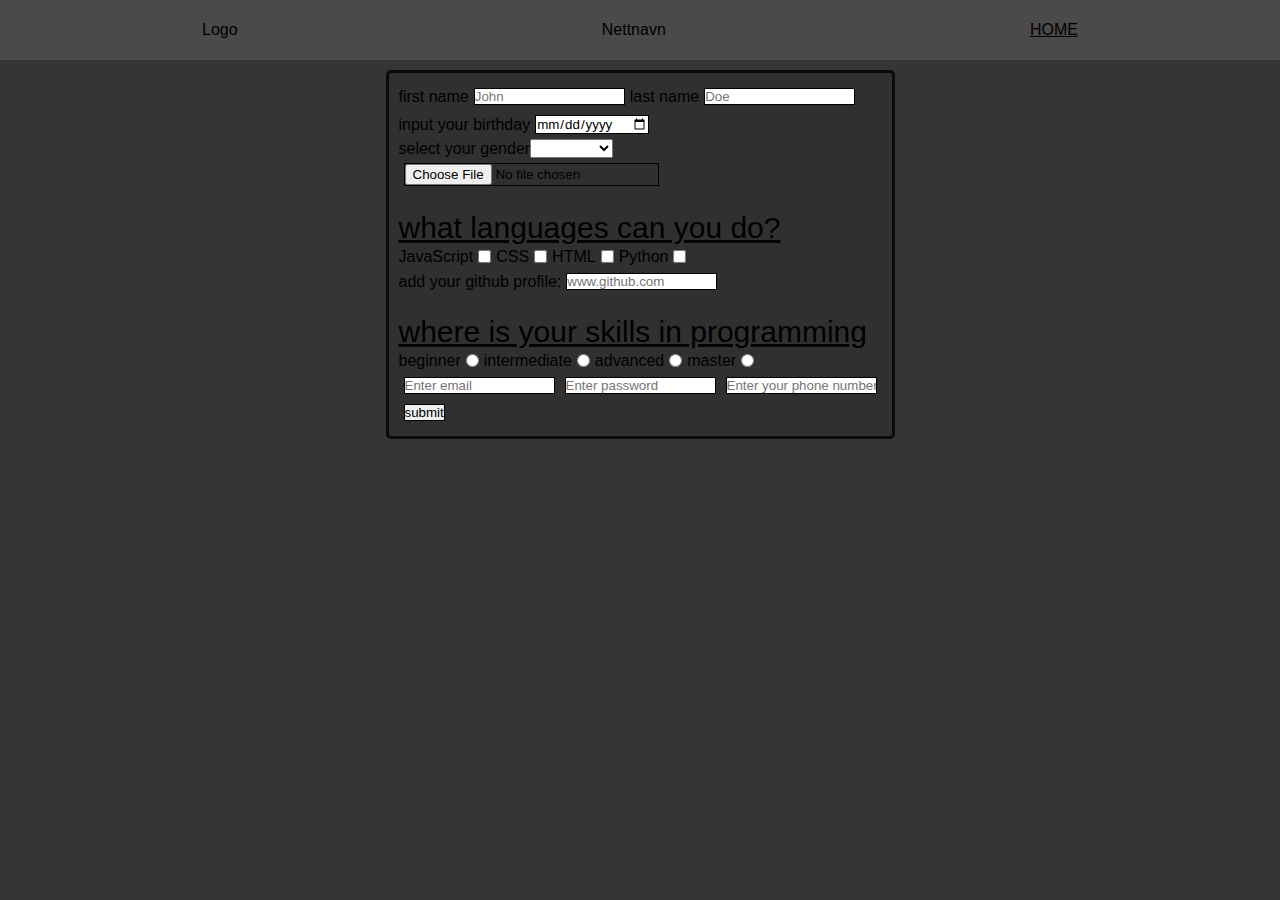
<file: html-css oppgaver/Form/index.html>
<!DOCTYPE html>
<html lang="en">
  <head>
    <meta charset="UTF-8" />
    <meta name="viewport" content="width=device-width, initial-scale=1.0" />
    <title>Document</title>
    <link rel="stylesheet" href="./formstyles.css" />
  </head>
  <body>

<header class="row">
  <div>Logo</div>
  <div>Nettnavn</div>
  <div>
    <a href="../index.html">HOME</a>
  </div>
</header>

    <form action="">
      <div class="column">
        <!--personal-->
        <div class="row">
          <label for="fName">first name</label>
          <input type="text" name="" id="fName" placeholder="John" required />
          <label for="lName">last name</label>
          <input type="text" name="" id="lName" placeholder="Doe" required />
        </div>

        <div class="row">
          <label for="birthDay">input your birthday</label>
          <input type="date" id="birthDay" name="birthDay" required />
        </div>

          <div class="row">
            <label for="gender">select your gender</label>
            <select name="gender" id="gender" required>
              <option value="None" hidden></option>
              <option value="Female">Female</option>
              <option value="Male">Male</option>
              <option value="Nonbinary">Nonbinary</option>
              <option value="Other">Other</option>
            </select>
          </div>

          <div class="row">
            <input type="file" name="selfie" id="selfie" accept="image/*" />
          </div>
          <!--personal-->

          <!--skills-->
        </div>
        <p>what languages can you do?</p>
        <div class="row">
          <label for="JavaScript">JavaScript</label>
          <input type="checkbox" name="JavaScript" value="JavaScript" id="JavaScript" />
          <label for="CSS">CSS</label>
          <input type="checkbox" name="CSS" value="CSS" id="CSS" />
          <label for="HTML">HTML</label>
          <input type="checkbox" name="HTML" value="HTML" id="HTML" />
          <label for="Python">Python</label>
          <input type="checkbox" name="Python" id="Python" value="Python" />
        </div>

        <div class="row">
          <label for="github">add your github profile:</label>
          <input type="url" id="github" name="github" placeholder="www.github.com" />
        </div>
        <p>where is your skills in programming</p>
        <div class="row">
          <label for="timeSpent">beginner</label>
          <input type="radio" name="timeSpent" />
          <label for="timeSpent">intermediate</label>
          <input type="radio" name="timeSpent" />
          <label for="timeSpent">advanced</label>
          <input type="radio" name="timeSpent" />
          <label for="timeSpent">master</label>
          <input type="radio" name="timeSpent" />
        </div>
        <!--skills-->

        <!--contact-info-->
        <div class="row margin">
          <input type="email" placeholder="Enter email" required />
          <input type="password" placeholder="Enter password" required />
          <input type="tel" placeholder="Enter your phone number" />
        </div>
        <!--contact-info-->
        <div class="row margin">
          <input type="submit" value="submit" />
        </div>
      </div>
    </form>
  </body>
</html>
</file>
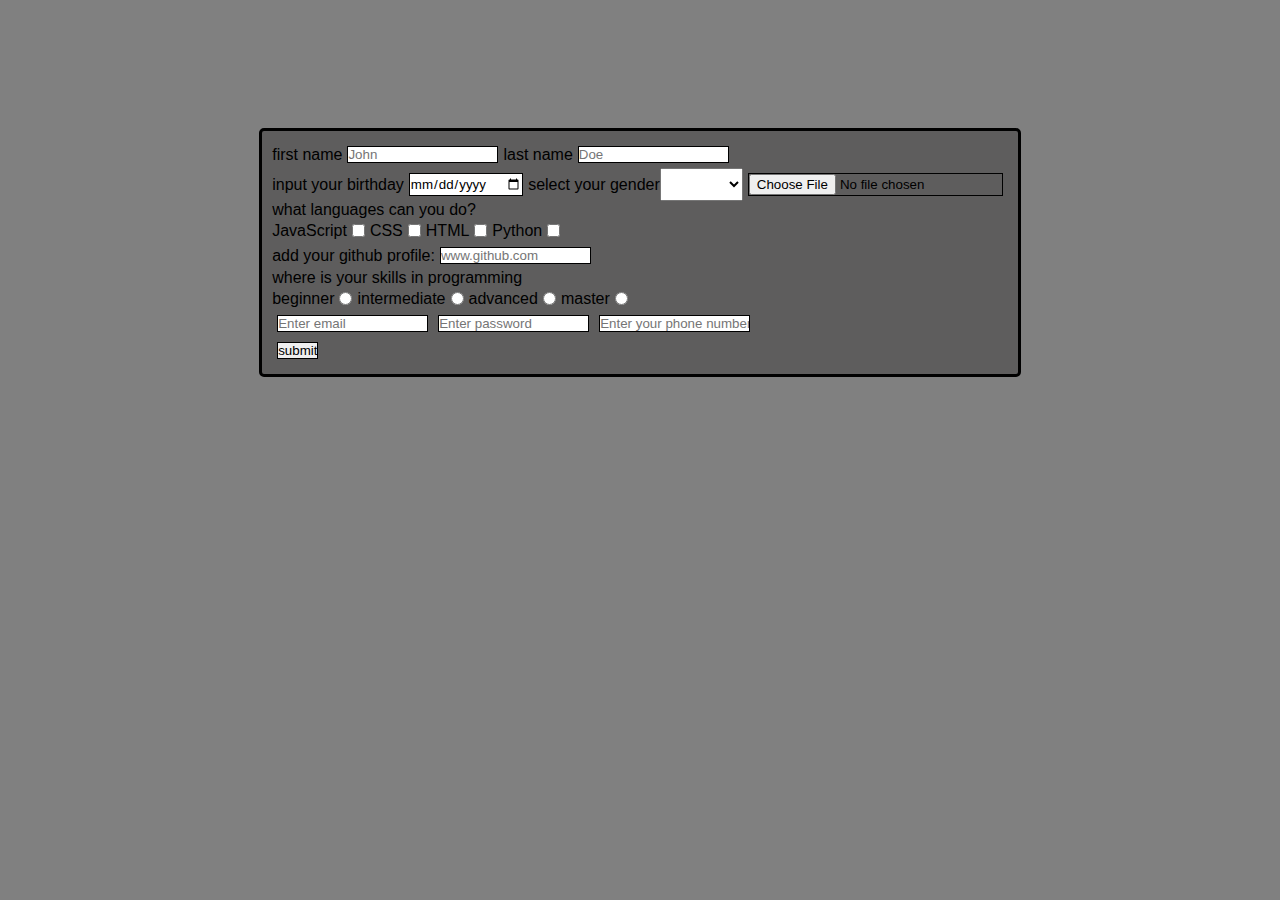
<file: html-css oppgaver/task-2/index.html>
<!DOCTYPE html>
<html lang="en">
  <head>
    <meta charset="UTF-8" />
    <meta name="viewport" content="width=device-width, initial-scale=1.0" />
    <title>Document</title>
    <link rel="stylesheet" href="styles.css" />
  </head>
  <body>
    <form action="">
      <div class="column">
        <!--personal-->
        <div class="row">
          <label for="fName">first name</label>
          <input type="text" name="" id="fName" placeholder="John" required />
          <label for="lName">last name</label>
          <input type="text" name="" id="lName" placeholder="Doe" required />
        </div>

        <div class="row">
          <label for="birthDay">input your birthday</label>
          <input
            type="date"
            max="8-12-2023"
            min="1.1.1900"
            id="birthDay"
            name="birthDay"
            required
          />

          <div class="row">
            <label for="gender">select your gender</label>
            <select name="gender" id="gender" required>
              <option value="None" hidden></option>
              <option value="Female">Female</option>
              <option value="Male">Male</option>
              <option value="Nonbinary">Nonbinary</option>
              <option value="Other">Other</option>
            </select>
          </div>

          <div class="row">
            <input type="file" name="selfie" id="selfie" accept="image/*" />
          </div>
          <!--personal-->

          <!--skills-->
        </div>
        <p>what languages can you do?</p>
        <div class="row">
          <label for="JavaScript">JavaScript</label>
          <input type="checkbox" name="JavaScript" value="JavaScript" id="JavaScript" />
          <label for="CSS">CSS</label>
          <input type="checkbox" name="CSS" value="CSS" id="CSS" />
          <label for="HTML">HTML</label>
          <input type="checkbox" name="HTML" value="HTML" id="HTML" />
          <label for="Python">Python</label>
          <input type="checkbox" name="Python" id="Python" value="Python" />
        </div>

        <div class="row">
          <label for="github">add your github profile:</label>
          <input type="url" id="github" name="github" placeholder="www.github.com" />
        </div>
        <!--skills-->
        <p>where is your skills in programming</p>
        <div class="row">
          <label for="timeSpent">beginner</label>
          <input type="radio" name="timeSpent" />
          <label for="timeSpent">intermediate</label>
          <input type="radio" name="timeSpent" />
          <label for="timeSpent">advanced</label>
          <input type="radio" name="timeSpent" />
          <label for="timeSpent">master</label>
          <input type="radio" name="timeSpent" />
        </div>
        <!--contact-info-->
        <div class="row">
          <input type="email" placeholder="Enter email" required />
          <input type="password" placeholder="Enter password" required />
          <input type="tel" placeholder="Enter your phone number" />
        </div>

        <!--contact-info-->
        <div class="row">
          <input type="submit" value="submit" />
        </div>
      </div>
    </form>
  </body>
</html>
</file>
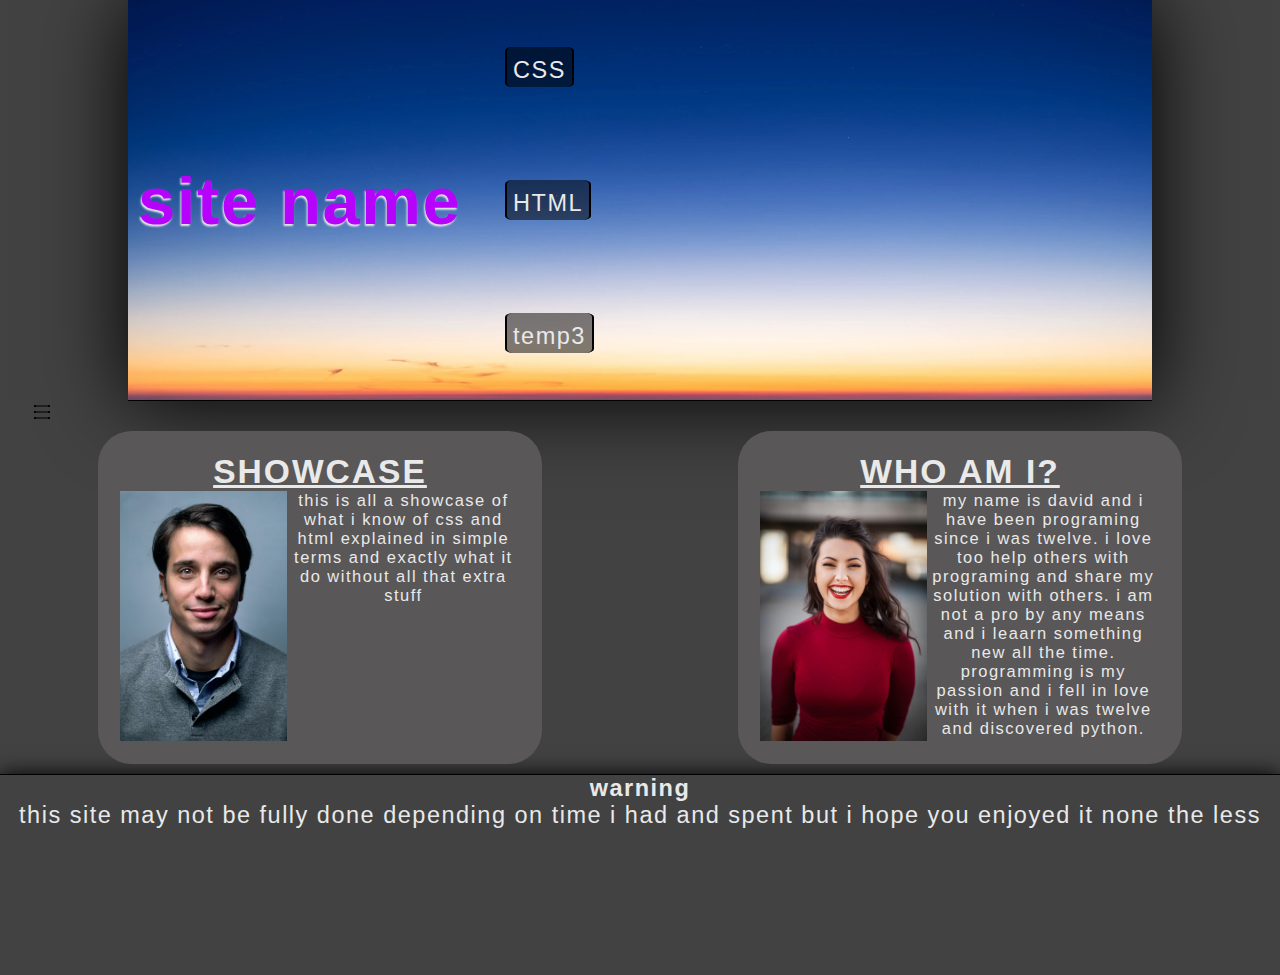
<file: html-css oppgaver/show of css and html/show of css and html/index.html>
<!DOCTYPE html>
<html lang="en">
  <head>
    <meta charset="UTF-8" />
    <meta name="viewport" content="width=device-width, initial-scale=1.0" />
    <link rel="stylesheet" href="./css/Styles.css" />
    <title>main page</title>
  </head>

  <body>
    <header>
      <div class="row">
        <h1 id="siteName">site name</h1>
      </div>

      <div class="contain column">
        <button><a href="./css.html">CSS</a></button>
        <button><a href="./html.html">HTML</a></button>
        <button><a href="#">temp3<a></button>
      </div>
    </header>

    <div class="dropdown">
      <button></button>
      <button></button>
      <button></button>
    </div>
    
    <div class="flex-wrap row">
      <div class="card column">
        <h1>showcase</h1>
        <div class="row">
          <img
            src="./images/smiling-man.webp"
            alt="gently smiling man with nice clothes"
          />
          <p>
            this is all a showcase of what i know of css and html explained in 
            simple terms and exactly what it do without all that extra stuff
          </p>
        </div>
      </div>

    
      <div class="card column">
        <h1>who am i?</h1>
        <div class="row">
          <img
            src="./images/smiling-woman.webp"
            alt="wide smiling woman with wind blowing her hair dressed in red"
          />
          <p>
            my name is david and i have been programing since i was twelve. i love too help others with programing and share my solution with others. 
            i am not a pro by any means and i leaarn something new all the time. programming is my passion and i fell in love with it when i was twelve and discovered python.
          </p>
        </div>
      </div>
    </div>
  </div>

    <footer>
      <h3>warning</h3>
      <p>
        this site may not be fully done depending on time i had and spent but i hope you enjoyed it none the less 
      </p>
    </footer>
  </body>
</html>
</file>
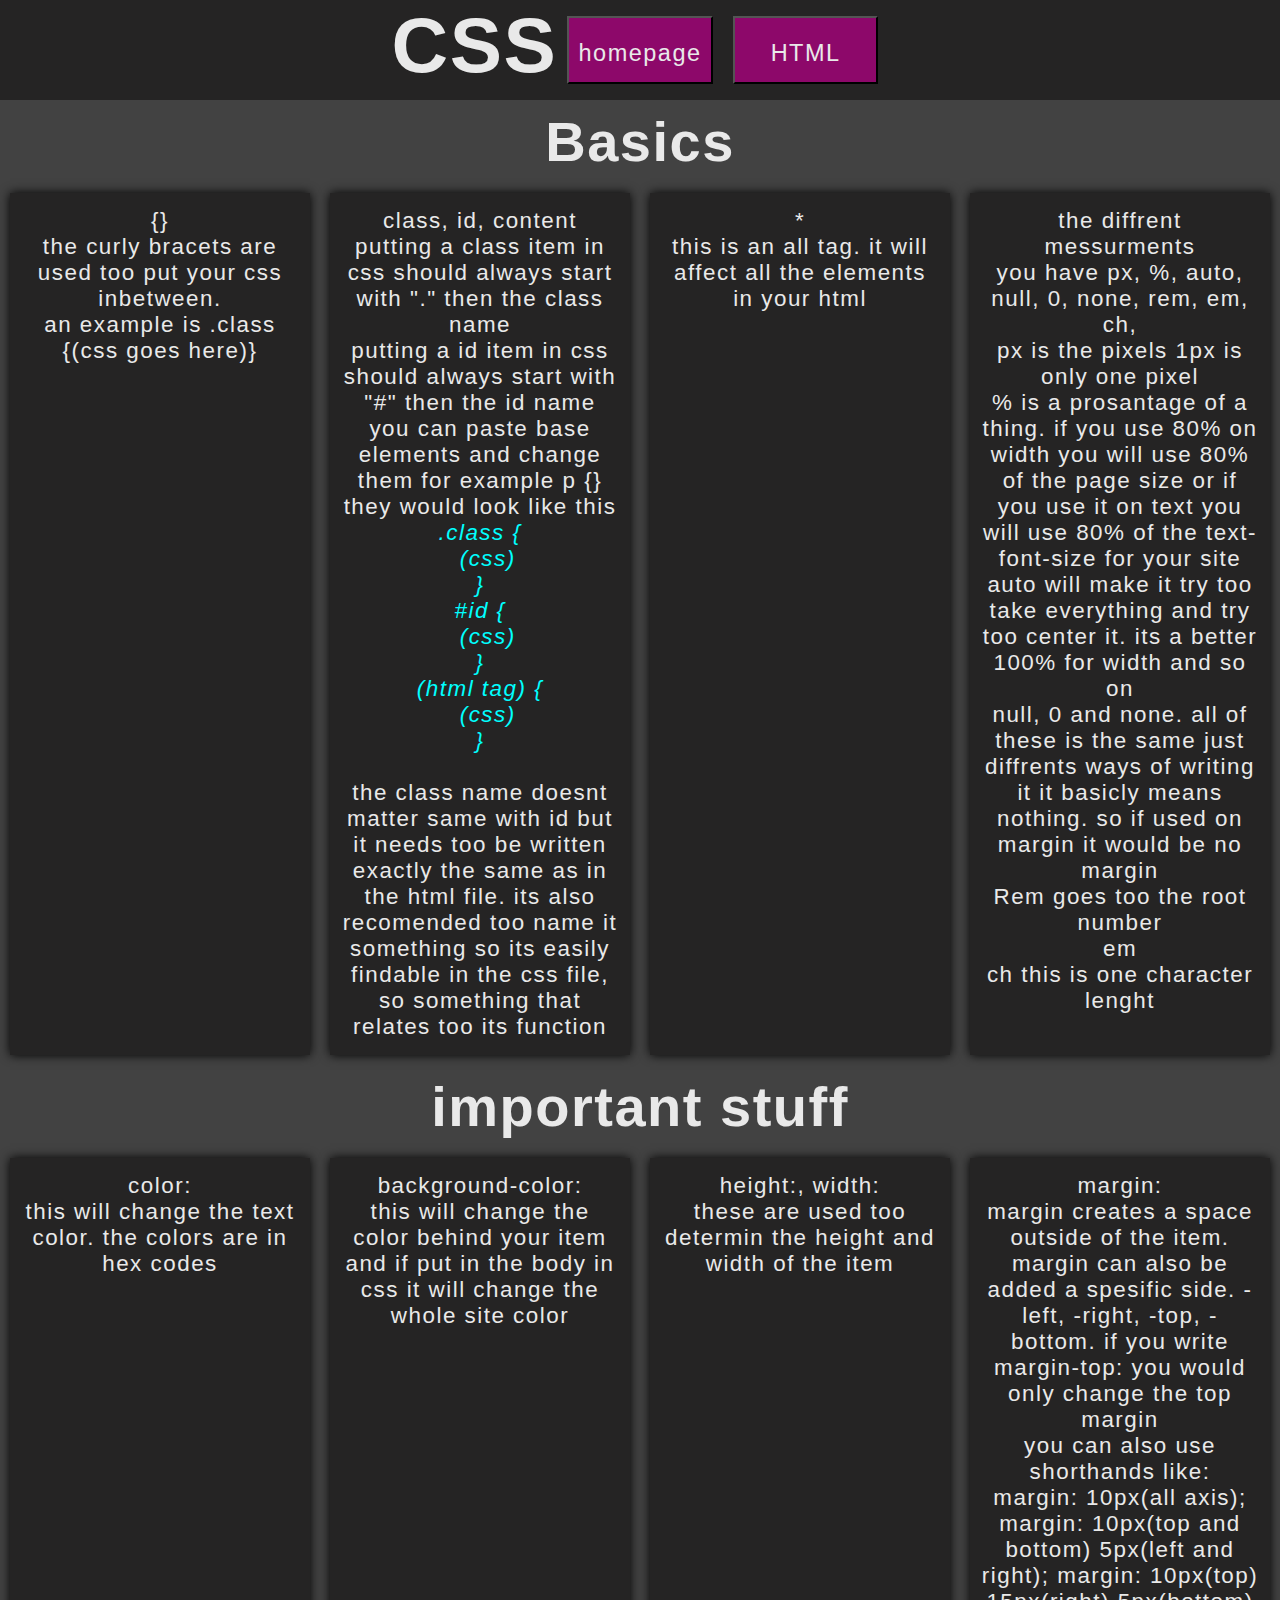
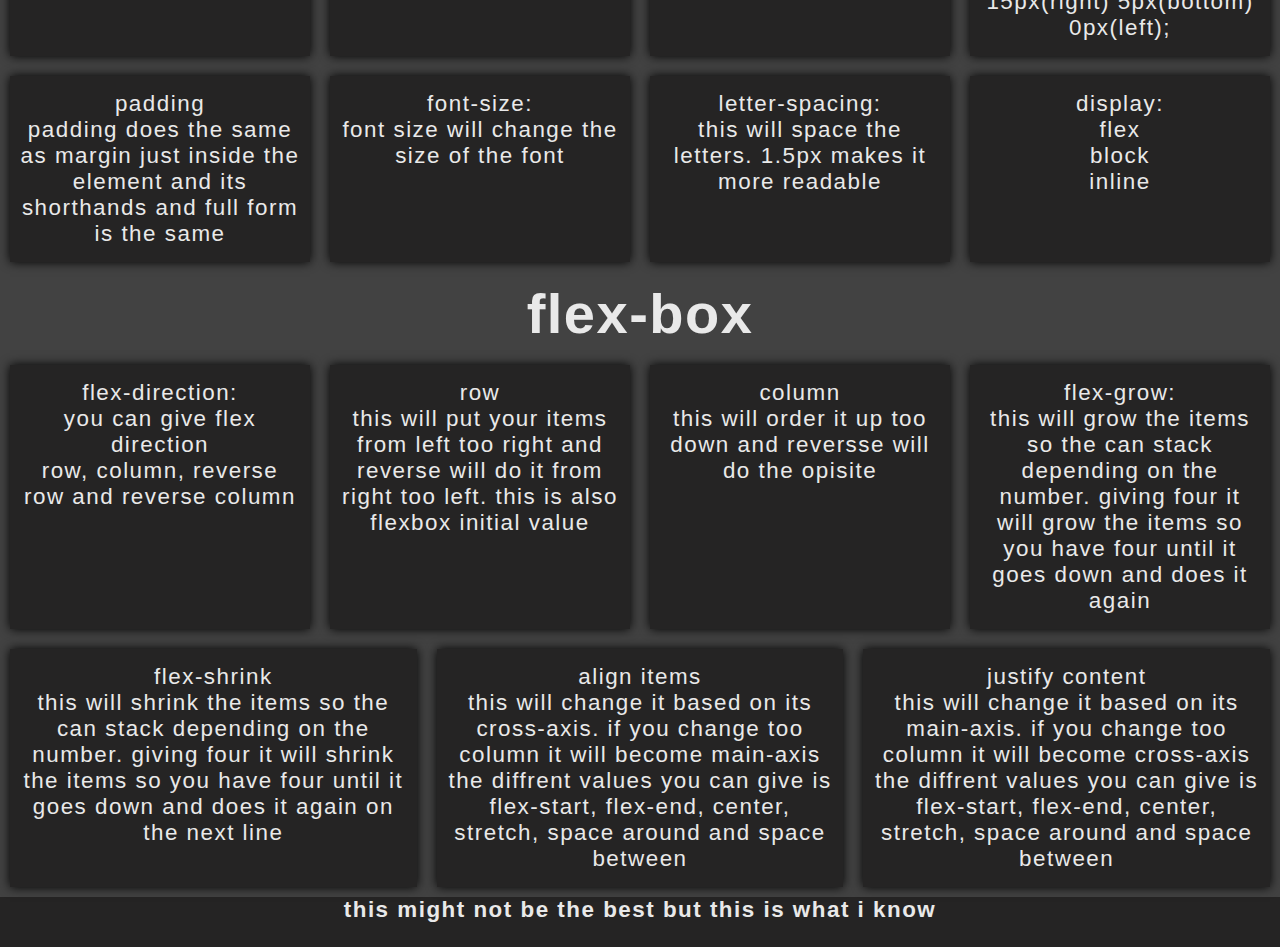
<file: html-css oppgaver/show of css and html/show of css and html/css.html>
<!DOCTYPE html>
<html lang="en">
  <head>
    <meta charset="UTF-8" />
    <meta name="viewport" content="width=device-width, initial-scale=1.0" />
    <title>css showcase</title>
    <link rel="stylesheet" href="./css/showcase.css" />
  </head>
  <body>
    <header class="row center">
      <h1>CSS</h1>
      <button><a href="./index.html">homepage</a></button>
      <button><a href="./html.html">HTML</a></button>
    </header>

    <br />
    <h2>Basics</h2>
    <br />

    <div class="row flex-wrap">
      <div class="snippetcard">
        <p>{}</p>
        <p>the curly bracets are used too put your css inbetween.</p>
        <p>an example is .class {(css goes here)}</p>
      </div>

      <div class="snippetcard">
        <p>class, id, content</p>
        <p>putting a class item in css should always start with "." then the class name</p>
        <p>putting a id item in css should always start with "#" then the id name</p>
        <p>you can paste base elements and change them for example p {}</p>
        <p>they would look like this</p>
        <pre>
.class {
  (css)
}
#id {
  (css)
}
(html tag) {
  (css)
}
      </pre
        >
        <p>
          the class name doesnt matter same with id but it needs too be written exactly the same as
          in the html file. its also recomended too name it something so its easily findable in the
          css file, so something that relates too its function
        </p>
      </div>

      <div class="snippetcard">
        <p>*</p>
        <p>this is an all tag. it will affect all the elements in your html</p>
      </div>

      <div class="snippetcard">
        <p>the diffrent messurments</p>
        <p>you have px, %, auto, null, 0, none, rem, em, ch,</p>

        <p>px is the pixels 1px is only one pixel</p>
        <p>
          % is a prosantage of a thing. if you use 80% on width you will use 80% of the page size or
          if you use it on text you will use 80% of the text-font-size for your site
        </p>
        <p>
          auto will make it try too take everything and try too center it. its a better 100% for
          width and so on
        </p>
        <p>
          null, 0 and none. all of these is the same just diffrents ways of writing it it basicly
          means nothing. so if used on margin it would be no margin
        </p>
        <p>Rem goes too the root number</p>
        <p>em</p>
        <p>ch this is one character lenght</p>
      </div>
    </div>

    <br />
    <h2>important stuff</h2>
    <br />
    <div class="row flex-wrap">
      <div class="snippetcard">
        <p>color:</p>
        <p>this will change the text color. the colors are in hex codes</p>
      </div>

      <div class="snippetcard">
        <p>background-color:</p>
        <p>
          this will change the color behind your item and if put in the body in css it will change
          the whole site color
        </p>
      </div>
      <!--add better description ^-->
      <div class="snippetcard">
        <p>height:, width:</p>
        <p>these are used too determin the height and width of the item</p>
      </div>

      <div class="snippetcard">
        <p>margin:</p>
        <p>
          margin creates a space outside of the item. margin can also be added a spesific side.
          -left, -right, -top, -bottom. if you write margin-top: you would only change the top
          margin
        </p>
        <p>you can also use shorthands like:</p>
        <p>margin: 10px(all axis);</p>
        <p>margin: 10px(top and bottom) 5px(left and right); margin: 10px(top)</p>
        <p>15px(right) 5px(bottom) 0px(left);</p>
      </div>
      <div class="snippetcard">
        <p>padding</p>
        <p>
          padding does the same as margin just inside the element and its shorthands and full form
          is the same
        </p>
      </div>

      <div class="snippetcard">
        <p>font-size:</p>
        <p>font size will change the size of the font</p>
      </div>
      <div class="snippetcard">
        <p>letter-spacing:</p>
        <p>this will space the letters. 1.5px makes it more readable</p>
      </div>
      <div class="snippetcard">
        <p>display:</p>
        <p>flex</p>
        <p>block</p>
        <p>inline</p>
      </div>
      <!--add better description ^-->
    </div>

    <br />
    <h2>flex-box</h2>
    <br />
    <div class="row flex-wrap">
      <div class="snippetcard">
        <p>flex-direction:</p>
        <p>you can give flex direction</p>
        <p>row, column, reverse row and reverse column</p>
      </div>

      <div class="snippetcard">
        <p>row</p>
        <p>
          this will put your items from left too right and reverse will do it from right too left.
          this is also flexbox initial value
        </p>
      </div>

      <div class="snippetcard">
        <p>column</p>
        <p>this will order it up too down and reversse will do the opisite</p>
      </div>

      <div class="snippetcard">
        <p>flex-grow:</p>
        <p>
          this will grow the items so the can stack depending on the number. giving four it will
          grow the items so you have four until it goes down and does it again
        </p>
      </div>

      <div class="snippetcard">
        <p>flex-shrink</p>
        <p>
          this will shrink the items so the can stack depending on the number. giving four it will
          shrink the items so you have four until it goes down and does it again on the next line
        </p>
      </div>

      <div class="snippetcard">
        <p>align items</p>
        <p>
          this will change it based on its cross-axis. if you change too column it will become
          main-axis
        </p>
        <p>the diffrent values you can give is</p>
        <p>flex-start, flex-end, center, stretch, space around and space between</p>
      </div>

      <div class="snippetcard">
        <p>justify content</p>
        <p>
          this will change it based on its main-axis. if you change too column it will become
          cross-axis
        </p>
        <p>the diffrent values you can give is</p>
        <p>flex-start, flex-end, center, stretch, space around and space between</p>
      </div>
    </div>

    <footer>
      <h3>this might not be the best but this is what i know</h3>
    </footer>
  </body>
</html>
</file>
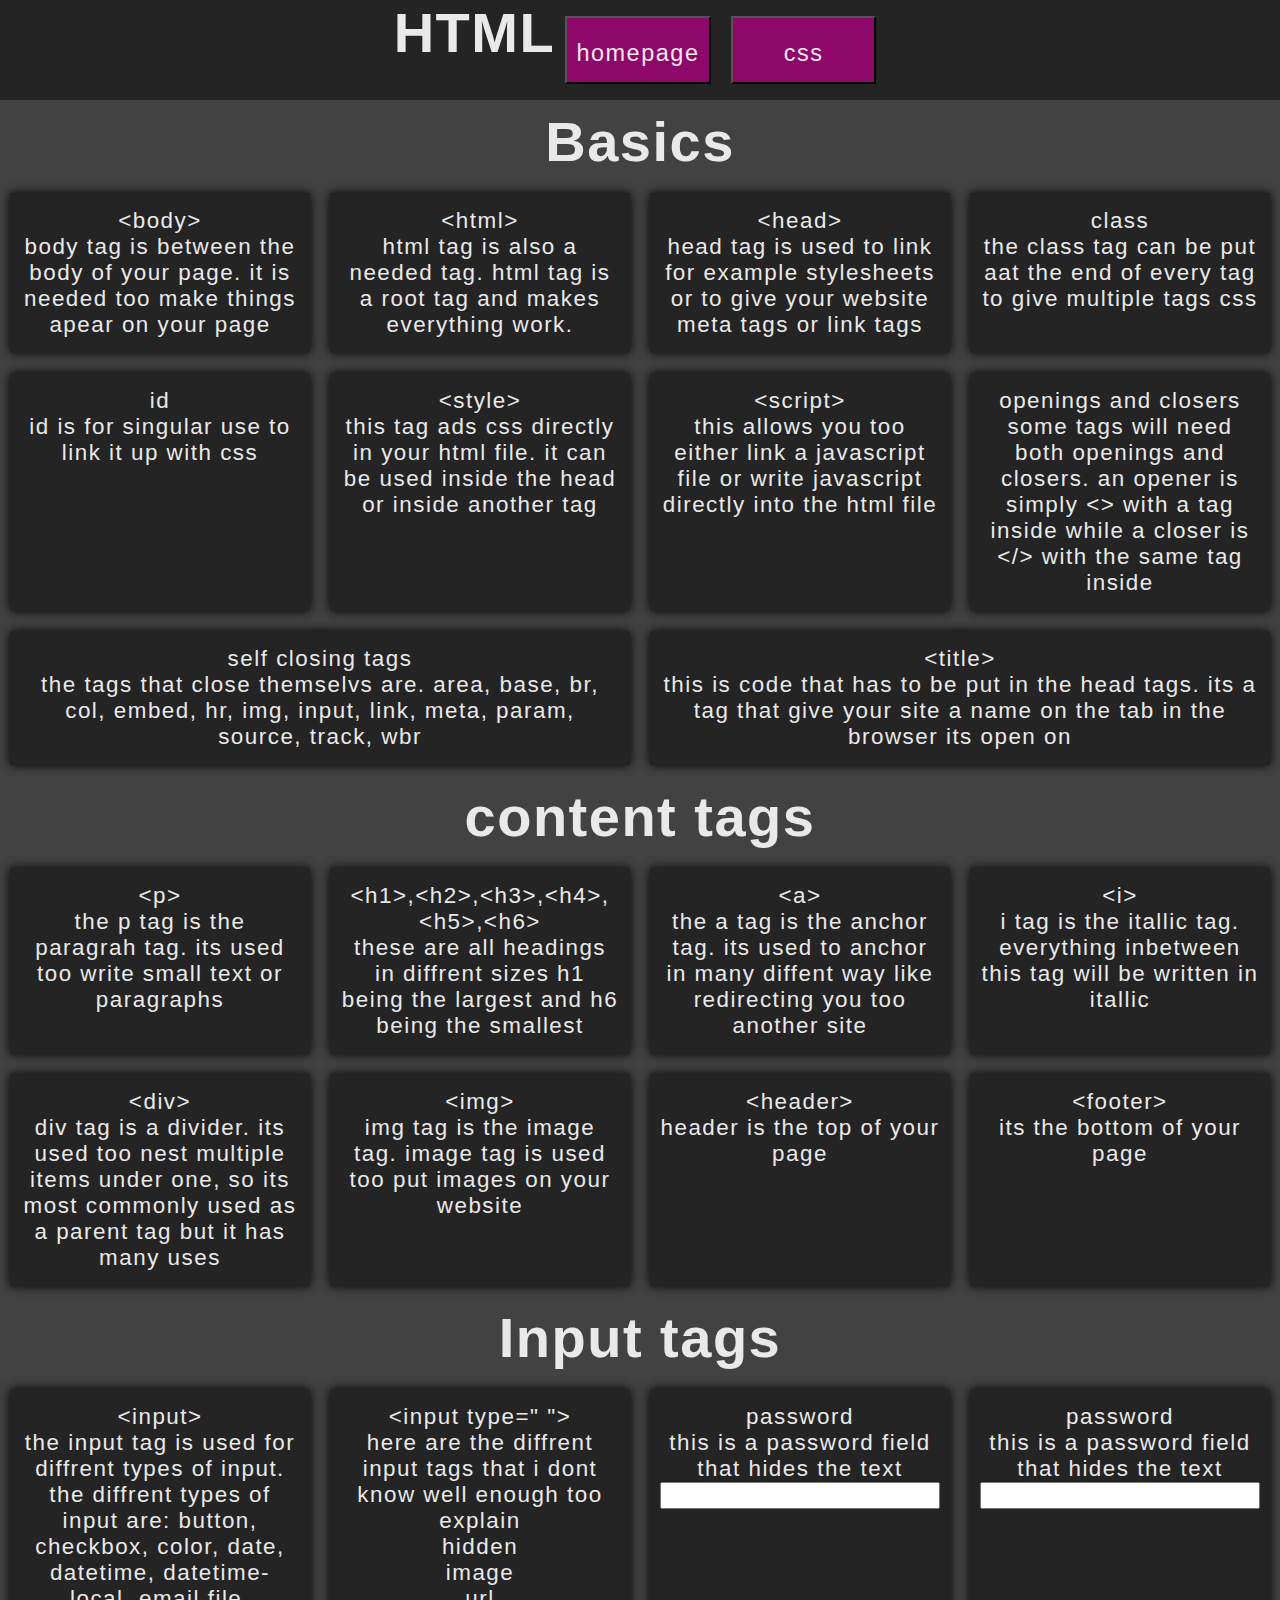
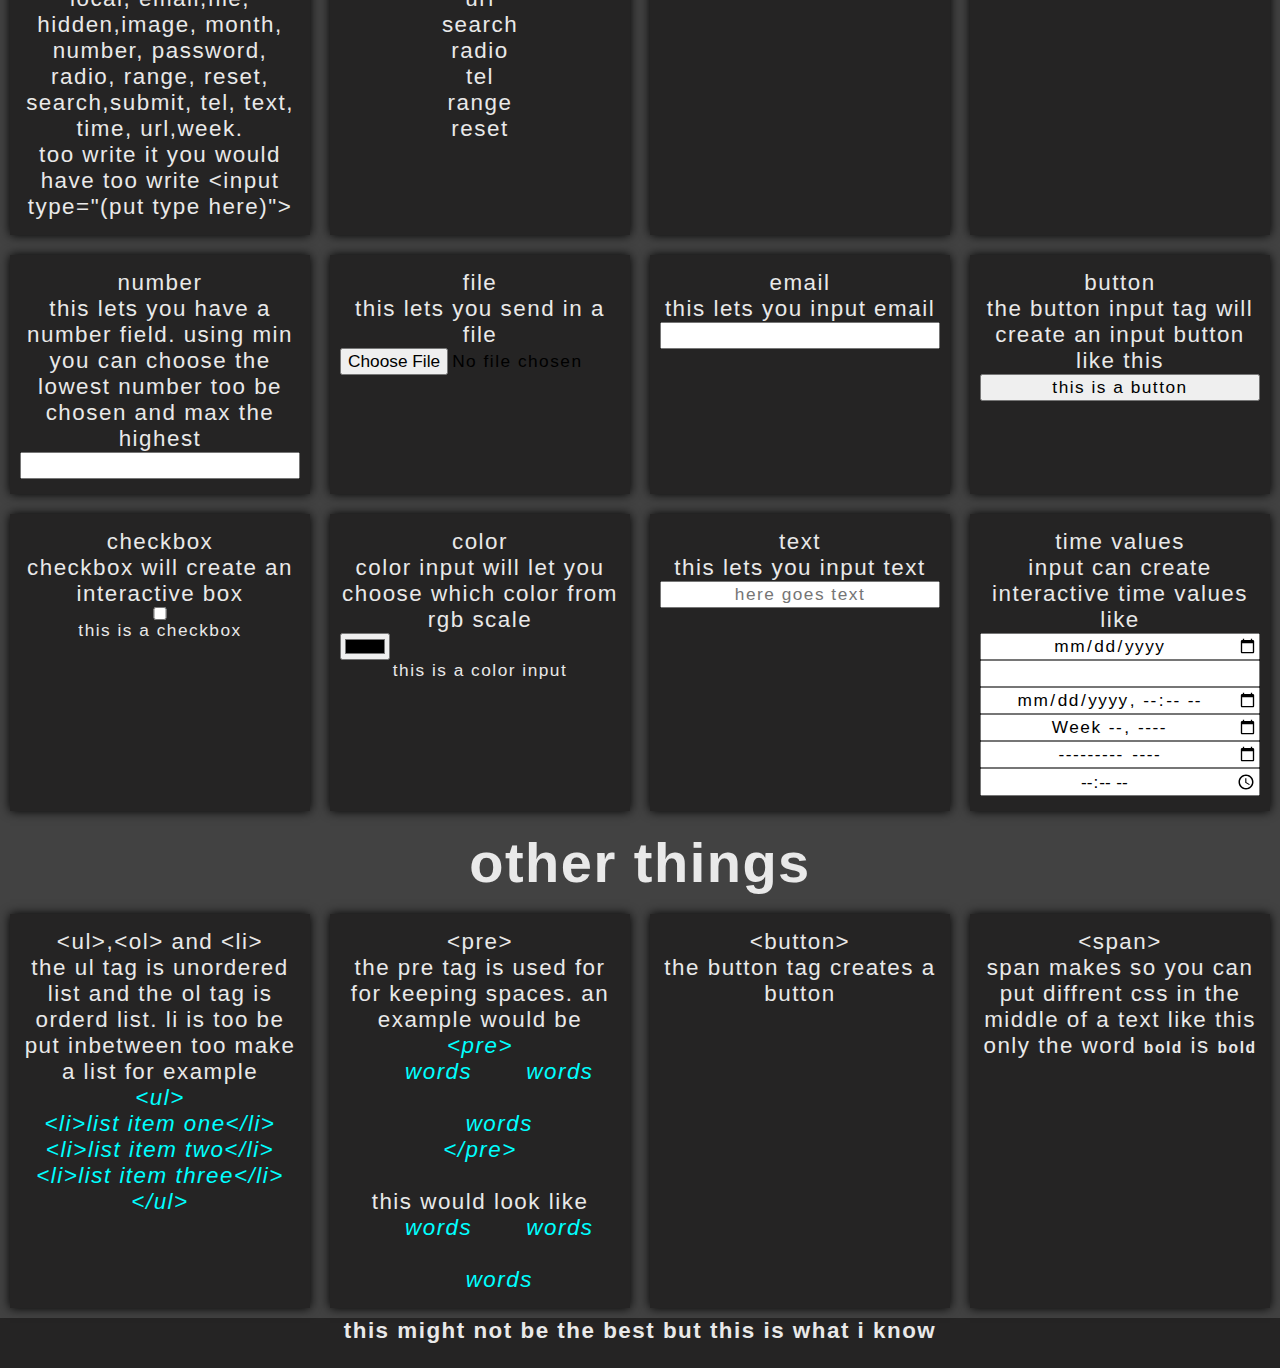
<file: html-css oppgaver/show of css and html/show of css and html/html.html>
<!DOCTYPE html>
<html lang="en">
  <head>
    <meta charset="UTF-8" />
    <meta name="viewport" content="width=device-width, initial-scale=1.0" />
    <title>html showcase</title>
    <link rel="stylesheet" href="./css/showcase.css" />
  </head>
  <body>
    <header class="row center">
      <h2>HTML</h2>
      <button><a href="./index.html">homepage</a></button>
      <button><a href="./css.html">css</a></button>
    </header>

    <br />
    <h2>Basics</h2>
    <br />
    <div class="row flex-wrap">
      <div class="snippetcard">
        <p>&lt;body&gt;</p>
        <p>
          body tag is between the body of your page. it is needed too make things apear on your page
        </p>
      </div>

      <div class="snippetcard">
        <p>&lt;html&gt;</p>
        <p>html tag is also a needed tag. html tag is a root tag and makes everything work.</p>
      </div>

      <div class="snippetcard">
        <p>&lt;head&gt;</p>
        <p>
          head tag is used to link for example stylesheets or to give your website meta tags or link
          tags
        </p>
      </div>
      <div class="snippetcard">
        <p>class</p>
        <p>the class tag can be put aat the end of every tag to give multiple tags css</p>
      </div>

      <div class="snippetcard">
        <p>id</p>
        <p>id is for singular use to link it up with css</p>
      </div>

      <div class="snippetcard">
        <p>&lt;style&gt;</p>
        <p>
          this tag ads css directly in your html file. it can be used inside the head or inside
          another tag
        </p>
      </div>

      <div class="snippetcard">
        <p>&lt;script&gt;</p>
        <p>
          this allows you too either link a javascript file or write javascript directly into the
          html file
        </p>
      </div>
      <div class="snippetcard">
        <p>openings and closers</p>
        <p>
          some tags will need both openings and closers. an opener is simply &lt;&gt; with a tag
          inside while a closer is &lt;/&gt; with the same tag inside
        </p>
      </div>
      <div class="snippetcard">
        <p>self closing tags</p>
        <p>
          the tags that close themselvs are. area, base, br, col, embed, hr, img, input, link, meta,
          param, source, track, wbr
        </p>
      </div>
      <div class="snippetcard">
        <p>&lt;title&gt;</p>
        <p>
          this is code that has to be put in the head tags. its a tag that give your site a name on
          the tab in the browser its open on
        </p>
      </div>
    </div>

    <br />
    <h2>content tags</h2>
    <br />

    <div class="row flex-wrap">
      <div class="snippetcard">
        <p>&lt;p&gt;</p>
        <p>the p tag is the paragrah tag. its used too write small text or paragraphs</p>
      </div>

      <div class="snippetcard">
        <p>&lt;h1&gt;,&lt;h2&gt;,&lt;h3&gt;,&lt;h4&gt;,&lt;h5&gt;,&lt;h6&gt;</p>
        <p>
          these are all headings in diffrent sizes h1 being the largest and h6 being the smallest
        </p>
      </div>

      <div class="snippetcard">
        <p>&lt;a&gt;</p>
        <p>
          the a tag is the anchor tag. its used to anchor in many diffent way like redirecting you
          too another site
        </p>
      </div>

      <div class="snippetcard">
        <p>&lt;i&gt;</p>
        <p>i tag is the itallic tag. everything inbetween this tag will be written in itallic</p>
      </div>

      <div class="snippetcard">
        <p>&lt;div&gt;</p>
        <p>
          div tag is a divider. its used too nest multiple items under one, so its most commonly
          used as a parent tag but it has many uses
        </p>
      </div>

      <div class="snippetcard">
        <p>&lt;img&gt;</p>
        <p>img tag is the image tag. image tag is used too put images on your website</p>
      </div>

      <div class="snippetcard">
        <p>&lt;header&gt;</p>
        <p>header is the top of your page</p>
      </div>

      <div class="snippetcard">
        <p>&lt;footer&gt;</p>
        <p>its the bottom of your page</p>
      </div>
    </div>

    <br />
    <h2>Input tags</h2>
    <br />

    <div class="row flex-wrap">
      <div class="snippetcard">
        <p>&lt;input&gt;</p>
        <p>the input tag is used for diffrent types of input.</p>
        <p>
          the diffrent types of input are: button, checkbox, color, date, datetime, datetime-local,
          email,file, hidden,image, month, number, password, radio, range, reset, search,submit,
          tel, text, time, url,week.
        </p>
        <p>too write it you would have too write &lt;input type="(put type here)"&gt;</p>
      </div>
      <div class="snippetcard">
        <p>&lt;input type=" "&gt;</p>
        <p>here are the diffrent input tags that i dont know well enough too explain</p>
        <p>hidden</p>
        <p>image</p>
        <p>url</p>
        <p>search</p>
        <p>radio</p>
        <p>tel</p>
        <p>range</p>
        <p>reset</p>
      </div>

      <div class="snippetcard">
        <p>password</p>
        <p>this is a password field that hides the text</p>
        <input type="ra" />
      </div>

      <div class="snippetcard">
        <p>password</p>
        <p>this is a password field that hides the text</p>
        <input type="password" />
      </div>

      <div class="snippetcard">
        <p>number</p>
        <p>
          this lets you have a number field. using min you can choose the lowest number too be
          chosen and max the highest
        </p>
        <input type="number" min="1" max="200" />
      </div>

      <div class="snippetcard">
        <p>file</p>
        <p>this lets you send in a file</p>
        <input type="file" />
      </div>

      <div class="snippetcard">
        <p>email</p>
        <p>this lets you input email</p>
        <input type="email" />
      </div>

      <div class="snippetcard">
        <p>button</p>
        <p>the button input tag will create an input button like this</p>
        <input type="button" value="this is a button" style="color: #000" />
      </div>

      <div class="snippetcard">
        <p>checkbox</p>
        <p>checkbox will create an interactive box</p>
        <input type="checkbox" id="check-box" />
        <label for="check-box">this is a checkbox</label>
      </div>

      <div class="snippetcard">
        <p>color</p>
        <p>color input will let you choose which color from rgb scale</p>
        <input type="color" id="color-input" />
        <label for="color-input">this is a color input</label>
      </div>

      <div class="snippetcard">
        <p>text</p>
        <p>this lets you input text</p>
        <input type="text" placeholder="here goes text" />
      </div>

      <div class="snippetcard">
        <p>time values</p>
        <p>input can create interactive time values like</p>
        <input type="date" />
        <input type="datetime" />
        <input type="datetime-local" />
        <input type="week" />
        <input type="month" />
        <input type="time" />
      </div>
    </div>

    <br />
    <h2>other things</h2>
    <br />

    <div class="row flex-wrap">
      <div class="snippetcard">
        <p>&lt;ul&gt;,&lt;ol&gt; and &lt;li&gt;</p>
        <p>
          the ul tag is unordered list and the ol tag is orderd list. li is too be put inbetween too
          make a list for example
        </p>
        <pre class="code-line">
&lt;ul&gt;
&lt;li&gt;list item one&lt;/li&gt;
&lt;li&gt;list item two&lt;/li&gt;
&lt;li&gt;list item three&lt;/li&gt;
&lt;/ul&gt;</pre
        >
      </div>

      <div class="snippetcard">
        <p>&lt;pre&gt;</p>
        <p>the pre tag is used for for keeping spaces. an example would be</p>
        <pre>
&lt;pre&gt;
     words       words

     words
&lt;/pre&gt;
        </pre>
        <p>this would look like</p>
        <pre>
     words       words

     words
</pre
        >
      </div>

      <div class="snippetcard">
        <p>&lt;button&gt;</p>
        <p>the button tag creates a button</p>
      </div>

      <div class="snippetcard">
        <p>&lt;span&gt;</p>
        <p>span makes so you can put diffrent css in the middle of a text like this</p>
        <p>
          only the word <span style="font-weight: bolder">bold</span> is
          <span style="font-weight: bolder">bold</span>
        </p>
      </div>
    </div>

    <footer>
      <h3>this might not be the best but this is what i know</h3>
    </footer>
  </body>
</html>
</file>
<file: html-css oppgaver/Form/formstyles.css>
* {
  margin: 0;
  padding: 0;
  box-sizing: border-box;
  color: black;
  font-family: "Gill Sans", "Gill Sans MT", Calibri, "Trebuchet MS", sans-serif;
}
body {
  background-color: rgb(54, 53, 53);
}
header {
  background-color: rgb(75, 73, 73);
  width: auto;
  height: 60px;
  text-align: center;
  align-items: center;
  justify-content: space-around;
  padding: 20px;
}
p {
  font-size: 30px;
  margin-top: 20px;
  text-decoration: underline;
}
label {
  margin: auto 0;
}
form {
  border: 3px solid rgb(11, 11, 11);
  border-radius: 5px;
  width: fit-content;
  height: fit-content;
  padding: 10px;
  display: flex;
  flex-direction: column;
  margin: 10px auto;
  background-color: rgb(48, 48, 48);
  
}
.row {
  display: flex;
  flex-direction: row;
}
.column {
  display: flex;
  flex-direction: column;
}
input {
  margin: 5px;
  border: 1px black solid;
}
.chooseOne {
  color: pink;
}
</file>
<file: html-css oppgaver/task-2/styles.css>
* {
  margin: 0;
  padding: 0;
  box-sizing: border-box;
  color: black;
  font-family: "Gill Sans", "Gill Sans MT", Calibri, "Trebuchet MS", sans-serif;
}
body {
  background-color: grey;
}
label {
  margin: auto 0;
}
form {
  border: 3px solid black;
  border-radius: 5px;
  width: fit-content;
  height: fit-content;
  padding: 10px;
  display: flex;
  flex-direction: column;
  margin: 10% auto;
  background-color: rgb(94, 93, 93);
}
.row {
  display: flex;
  flex-direction: row;
}
.column {
  display: flex;
  flex-direction: column;
}
input {
  margin: 5px;

  border: 1px black solid;
}
</file>
<file: html-css oppgaver/show of css and html/show of css and html/css/Styles.css>
/*all item css*/
* {
  margin: 0;
  font-family: Impact, Haettenschweiler, "Arial Narrow Bold", sans-serif;
  text-align: center;

  font-size: 70%;
  color: #e9e9e9;
  letter-spacing: 1.5px;
}
/*end of all item css*/

/*element changer css*/
body {
  background-color: #424242;
  width: 100%;
  height: 200%;
}
h1 {
  font-size: 2rem;
}
img {
  width: 200px;
  height: 250px;
}
a {
  color: #e9e9e9;
  transition: color 3s 0s;
  text-decoration: none;
  flex-direction: column;
}
button {
  font-size: 3rem;
  color: #e9e9e9;
  background-color: rgba(0, 0, 0, 0.5);
  border: none;
  height: fit-content;
  width: fit-content;
  border-left: 2px solid #000;
  border-right: 2px solid #000;
  margin: auto 1em;
  border-radius: 10%;
  transition: all 1s 0;
}

a:hover {
  color: #b603fb;
}
header {
  margin: 0 auto;
  border-bottom: 1px black solid;
  box-shadow: black 0 0 80px;
  height: 400px;
  width: 80%;
  display: flex;
  background-image: url(../images/mtn-bg.webp);
  background-size: cover;
  background-repeat: no-repeat;
}
footer {
  height: 200px;
  width: 100%;
  background-color: #424242;
  border-top: 1px black solid;
  box-shadow: 0px 0 20px black;
  font-size: 3rem;
}
/*end of element changer css*/

/*index css*/
#siteName {
  color: #b603fb;
  font-size: 6rem;
  margin: auto 10px;
  text-shadow: #e9e9e9 -1px 2px 2px;
}

.card {
  background-color: #595757;
  min-height: 200px;
  min-width: 300px;
  padding: 2rem;
  font-size: 3rem;
  margin: 10px auto;
  border-radius: 1em;
  inline-size: 400px;
  overflow-wrap: break-word;
}
.card > h1 {
  font-size: 1em;
  text-decoration: underline;
  letter-spacing: 2px;
  text-transform: uppercase;
}
.cardPos {
  justify-content: space-around;
  display: flex;
  flex-direction: row;
}
/*end of index css*/

/*mutiple use css*/
.row {
  display: flex;
  flex-direction: row;
}
.column {
  display: flex;
  flex-direction: column;
}
.flex-wrap {
  flex-wrap: wrap;
  flex-flow: row wrap;
}
.center {
  justify-content: center;
  text-align: center;
}
/*end of multiple use css*/

.dropdown {
  height: 20px;
  width: 20px;
}
.dropdown:hover {
  height: 200px;
  width: 200px;
}
</file>
<file: html-css oppgaver/show of css and html/show of css and html/css/showcase.css>
/*all item css*/
* {
  margin: 0;
  font-family: Impact, Haettenschweiler, "Arial Narrow Bold", sans-serif;
  text-align: center;
  font-size: 70%;
  color: #e9e9e9;
  letter-spacing: 1.5px;
}
/*end of all item css*/

/*element changer css*/
body {
  background-color: #424242;
  width: 100%;
  height: 200%;
}
p,
h3 {
  font-size: 2rem;
}
pre {
  font-size: 2rem;
  font-style: italic;
  color: aqua;
}
h1 {
  font-size: 7rem;
}
h2 {
  font-size: 5rem;
}
a {
  text-decoration: none;
}
button {
  background-color: #8d086a;
  width: 13rem;
  height: 6rem;
  font-size: 3rem;
  margin: auto 10px;
}
input {
  color: #000;
}
br {
  background-color: #252424;
}
header {
  width: 100%;
  height: 100px;
  background-color: #252424;
}
footer {
  background-color: #252424;
  width: 100%;
  height: 50px;
}
/*end of element changer css*/

/*code showcase css*/
.snippetcard {
  min-width: 150px;
  min-height: 20px;
  background-color: #252424;
  color: #e9e9e9;
  display: flex;
  flex-direction: column;
  font-size: 4.5em;
  margin: 10px 10px;
  padding: 15px 10px;
  inline-size: 250px;
  overflow-wrap: break-word;
  box-shadow: #000 0 0 10px;
  flex-grow: 4;
}
/*end of code showcase css*/

/*mutiple use css*/
.row {
  display: flex;
  flex-direction: row;
}
.column {
  display: flex;
  flex-direction: column;
}
.flex-wrap {
  flex-wrap: wrap;
  flex-flow: row wrap;
}
.center {
  justify-content: center;
  text-align: center;
}

/*end of multiple use css*/
</file>
